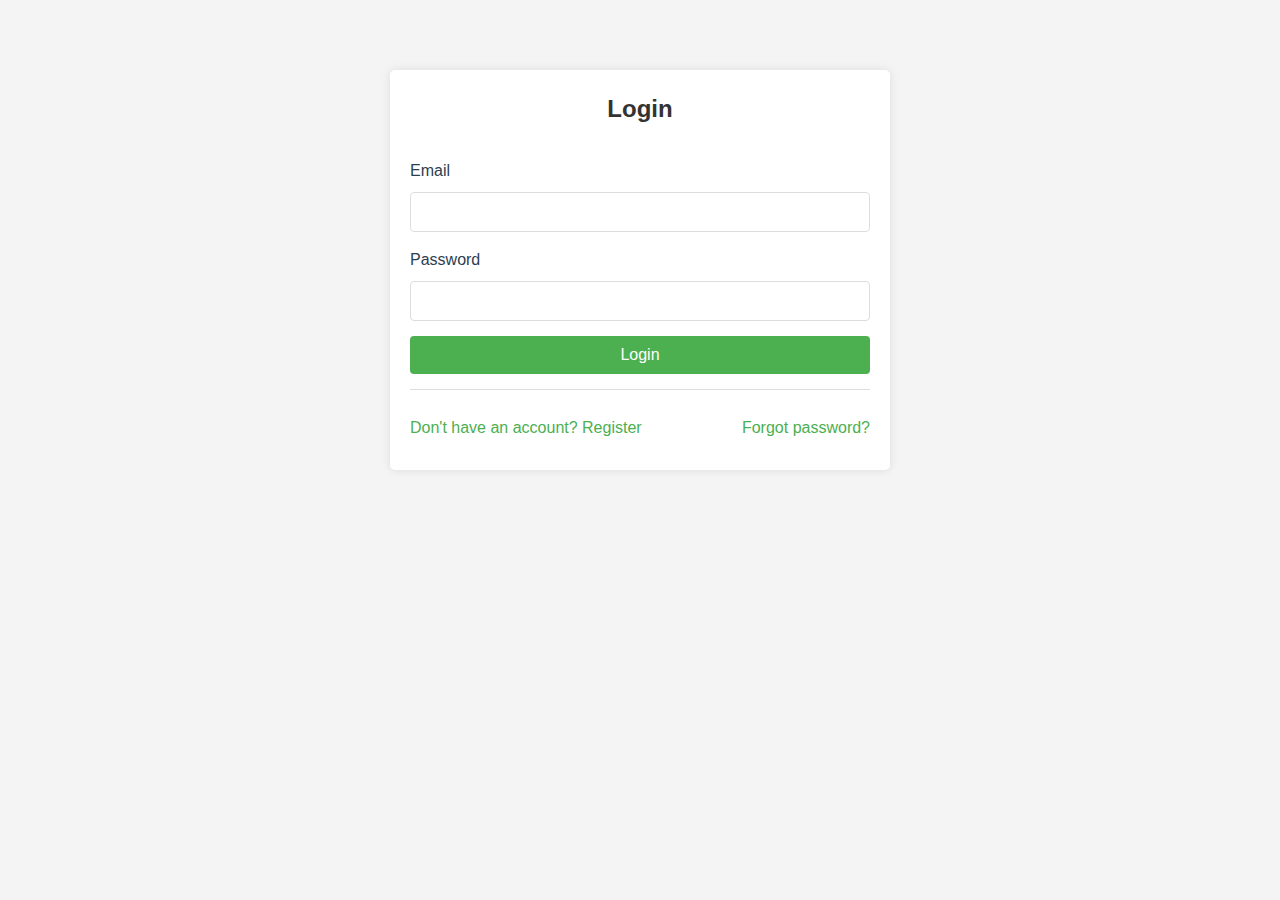
<file: frontend/login.html>
<!DOCTYPE html>
<html lang="en">
<head>
    <meta charset="UTF-8">
    <meta name="viewport" content="width=device-width, initial-scale=1.0">
    <title>Login - Tutors Connection Platform</title>
    <link rel="stylesheet" href="assets/css/styles.css">
</head>
<body>
    <div class="container">
        <div class="form-container">
            <div class="form-header">
                <h2>Login</h2>
            </div>
            <form id="login-form">
                <div class="form-group">
                    <label for="email">Email</label>
                    <input type="email" id="email" name="email" required>
                </div>
                <div class="form-group">
                    <label for="password">Password</label>
                    <input type="password" id="password" name="password" required>
                </div>
                <button type="submit" class="btn">Login</button>
                <div class="form-links">
                    <a href="register.html">Don't have an account? Register</a>
                    <a href="forgot-password.html">Forgot password?</a>
                </div>
            </form>
        </div>
    </div>
    <script src="assets/js/login.js"></script>
</body>
</html>
</file>
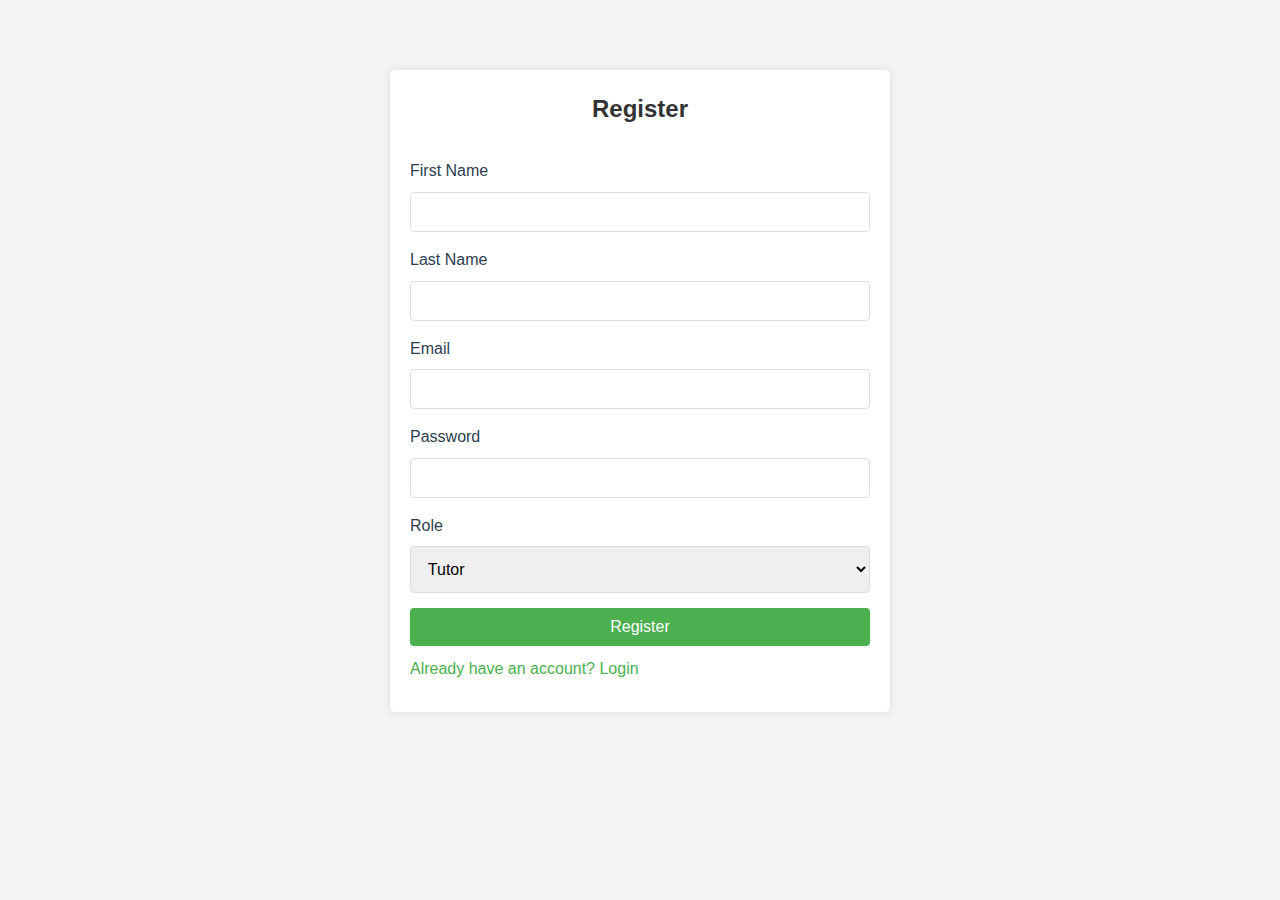
<file: frontend/register.html>
<!DOCTYPE html>
<html lang="en">
<head>
    <meta charset="UTF-8">
    <meta name="viewport" content="width=device-width, initial-scale=1.0">
    <title>Register - Tutors Connection Platform</title>
    <link rel="stylesheet" href="assets/css/styles.css">
</head>
<body>
    <div class="container">
        <div class="form-container">
            <div class="form-header">
                <h2>Register</h2>
            </div>
            <form id="registration-form">
                <div class="form-group">
                    <label for="first_name">First Name</label>
                    <input type="text" id="first_name" name="first_name" required>
                </div>
                <div class="form-group">
                    <label for="last_name">Last Name</label>
                    <input type="text" id="last_name" name="last_name" required>
                </div>
                <div class="form-group">
                    <label for="email">Email</label>
                    <input type="email" id="email" name="email" required>
                </div>
                <div class="form-group">
                    <label for="password">Password</label>
                    <input type="password" id="password" name="password" required>
                </div>
                <div class="form-group">
                    <label for="role">Role</label>
                    <select id="role" name="role" required>
                        <option value="tutor">Tutor</option>
                        <option value="parent">Parent</option>
                        <option value="student">Student</option>
                    </select>
                </div>
                <button type="submit" class="btn">Register</button>
                <a href="login.html">Already have an account? Login</a>
            </form>
        </div>
    </div>
    <script src="assets/js/register.js"></script>
</body>
</html>
</file>
<file: frontend/assets/css/styles.css>
/* Reset and base styles */
* {
    margin: 0;
    padding: 0;
    box-sizing: border-box;
}

body {
    font-family: Arial, sans-serif;
    line-height: 1.6;
    background-color: #f4f4f4;
    color: #333;
}

/* Container */
.container {
    max-width: 1200px;
    margin: 0 auto;
    padding: 0 20px;
}

/* Header */
.main-header {
    background-color: #fff;
    padding: 1rem 0;
    box-shadow: 0 2px 5px rgba(0,0,0,0.1);
}

.main-header h1 {
    text-align: center;
    color: #2c3e50;
    margin-bottom: 1rem;
}

/* Navigation */
.main-nav {
    text-align: center;
}

.main-nav ul {
    list-style: none;
    padding: 0;
}

.main-nav li {
    display: inline-block;
    margin: 0 1rem;
}

.main-nav a {
    text-decoration: none;
    color: #2c3e50;
    font-weight: 500;
    transition: color 0.3s ease;
}

.main-nav a:hover {
    color: #3498db;
}

/* Main content */
.main-content {
    padding: 2rem 0;
}

.hero-section {
    text-align: center;
    padding: 3rem 0;
}

.hero-section h2 {
    color: #2c3e50;
    margin-bottom: 1rem;
}

.hero-section p {
    color: #666;
    margin-bottom: 2rem;
}

/* CTA Buttons */
.cta-buttons {
    display: flex;
    justify-content: center;
    gap: 1rem;
}

.btn {
    padding: 0.8rem 1.5rem;
    border: none;
    border-radius: 4px;
    cursor: pointer;
    font-size: 1rem;
    font-weight: 500;
    transition: background-color 0.3s ease;
}

.btn-primary {
    background-color: #3498db;
    color: white;
}

.btn-primary:hover {
    background-color: #2980b9;
}

.btn-secondary {
    background-color: #e74c3c;
    color: white;
}

.btn-secondary:hover {
    background-color: #c0392b;
}

/* Footer */
.main-footer {
    text-align: center;
    padding: 2rem 0;
    background-color: #fff;
    margin-top: 2rem;
    box-shadow: 0 -2px 5px rgba(0,0,0,0.1);
}

.main-footer p {
    color: #666;
}

/* Form styles */
.form-container {
    max-width: 500px;
    margin: 2rem auto;
    background: #fff;
    padding: 2rem;
    border-radius: 8px;
    box-shadow: 0 2px 5px rgba(0,0,0,0.1);
}

.form-group {
    margin-bottom: 1.5rem;
}

.form-group label {
    display: block;
    margin-bottom: 0.5rem;
    color: #2c3e50;
}

.form-group input {
    width: 100%;
    padding: 0.8rem;
    border: 1px solid #ddd;
    border-radius: 4px;
    font-size: 1rem;
}

.form-group input:focus {
    outline: none;
    border-color: #3498db;
}

.form-group select {
    width: 100%;
    padding: 0.8rem;
    border: 1px solid #ddd;
    border-radius: 4px;
    font-size: 1rem;
}

.form-group select:focus {
    outline: none;
    border-color: #3498db;
}

/* Error messages */
.error {
    color: #ff4444;
    margin-bottom: 10px;
    text-align: center;
    padding: 10px;
    background-color: #ffebee;
    border-radius: 4px;
}

/* Success messages */
.success {
    color: #4CAF50;
    margin-bottom: 10px;
    text-align: center;
    padding: 10px;
    background-color: #e8f5e9;
    border-radius: 4px;
}

/* Loading state */
.form-container.loading {
    opacity: 0.7;
}

.form-container.loading .btn {
    cursor: not-allowed;
}

.form-container.loading .btn::after {
    content: " ";
    display: inline-block;
    width: 16px;
    height: 16px;
    border: 2px solid #fff;
    border-radius: 50%;
    border-top-color: transparent;
    animation: spin 1s linear infinite;
    margin-left: 8px;
}

@keyframes spin {
    to {
        transform: rotate(360deg);
    }
}

/* Container */
.container {
    max-width: 800px;
    margin: 0 auto;
    padding: 20px;
}

/* Form container */
.form-container {
    background: white;
    padding: 20px;
    border-radius: 5px;
    box-shadow: 0 0 10px rgba(0,0,0,0.1);
    margin-top: 50px;
}

/* Form header */
.form-header {
    text-align: center;
    margin-bottom: 30px;
}

.form-header h2 {
    color: #333;
}

/* Form fields */
.form-group {
    margin-bottom: 15px;
}

label {
    display: block;
    margin-bottom: 5px;
    color: #555;
}

input[type="text"],
input[type="email"],
input[type="password"],
select {
    width: 100%;
    padding: 10px;
    border: 1px solid #ddd;
    border-radius: 4px;
    font-size: 16px;
}

/* Buttons */
.btn {
    display: block;
    width: 100%;
    padding: 10px;
    background-color: #4CAF50;
    color: white;
    border: none;
    border-radius: 4px;
    cursor: pointer;
    font-size: 16px;
    margin-top: 15px;
}

.btn:hover {
    background-color: #45a049;
}

/* Links */
a {
    color: #4CAF50;
    text-decoration: none;
    display: inline-block;
    margin: 10px 0;
}

a:hover {
    text-decoration: underline;
}

/* Remember me checkbox */
.remember-me {
    display: flex;
    align-items: center;
    gap: 8px;
    margin-bottom: 15px;
}

.remember-me input {
    margin: 0;
}

/* Form links */
.form-links {
    display: flex;
    justify-content: space-between;
    margin-top: 15px;
    padding-top: 15px;
    border-top: 1px solid #ddd;
}

/* Error messages */
.error {
    color: #ff4444;
    margin-bottom: 10px;
    text-align: center;
    padding: 10px;
    background-color: #ffebee;
    border-radius: 4px;
}

/* Success messages */
.success {
    color: #4CAF50;
    margin-bottom: 10px;
    text-align: center;
    padding: 10px;
    background-color: #e8f5e9;
    border-radius: 4px;
}

/* Loading state */
.form-container.loading {
    opacity: 0.7;
}

.form-container.loading .btn {
    cursor: not-allowed;
}

.form-container.loading .btn::after {
    content: " ";
    display: inline-block;
    width: 16px;
    height: 16px;
    border: 2px solid #fff;
    border-radius: 50%;
    border-top-color: transparent;
    animation: spin 1s linear infinite;
    margin-left: 8px;
}

@keyframes spin {
    to {
        transform: rotate(360deg);
    }
}
</file>
